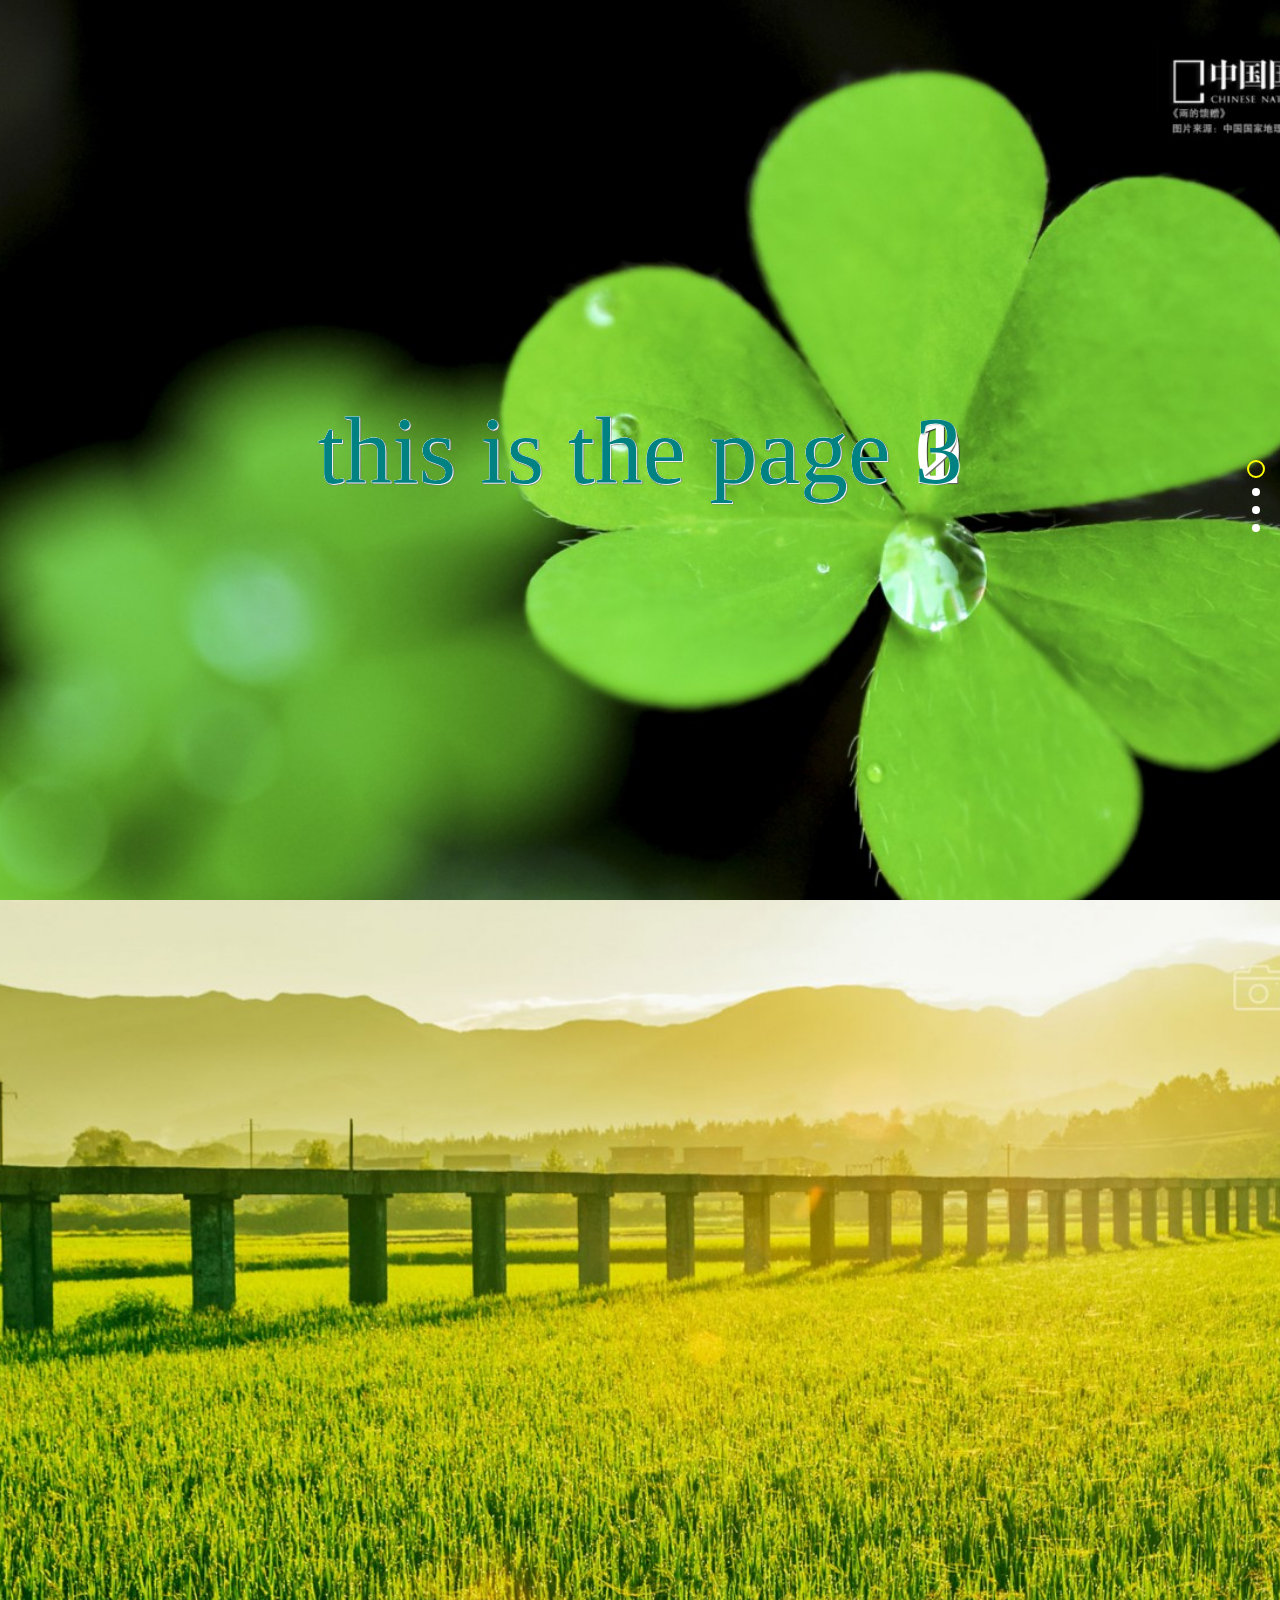
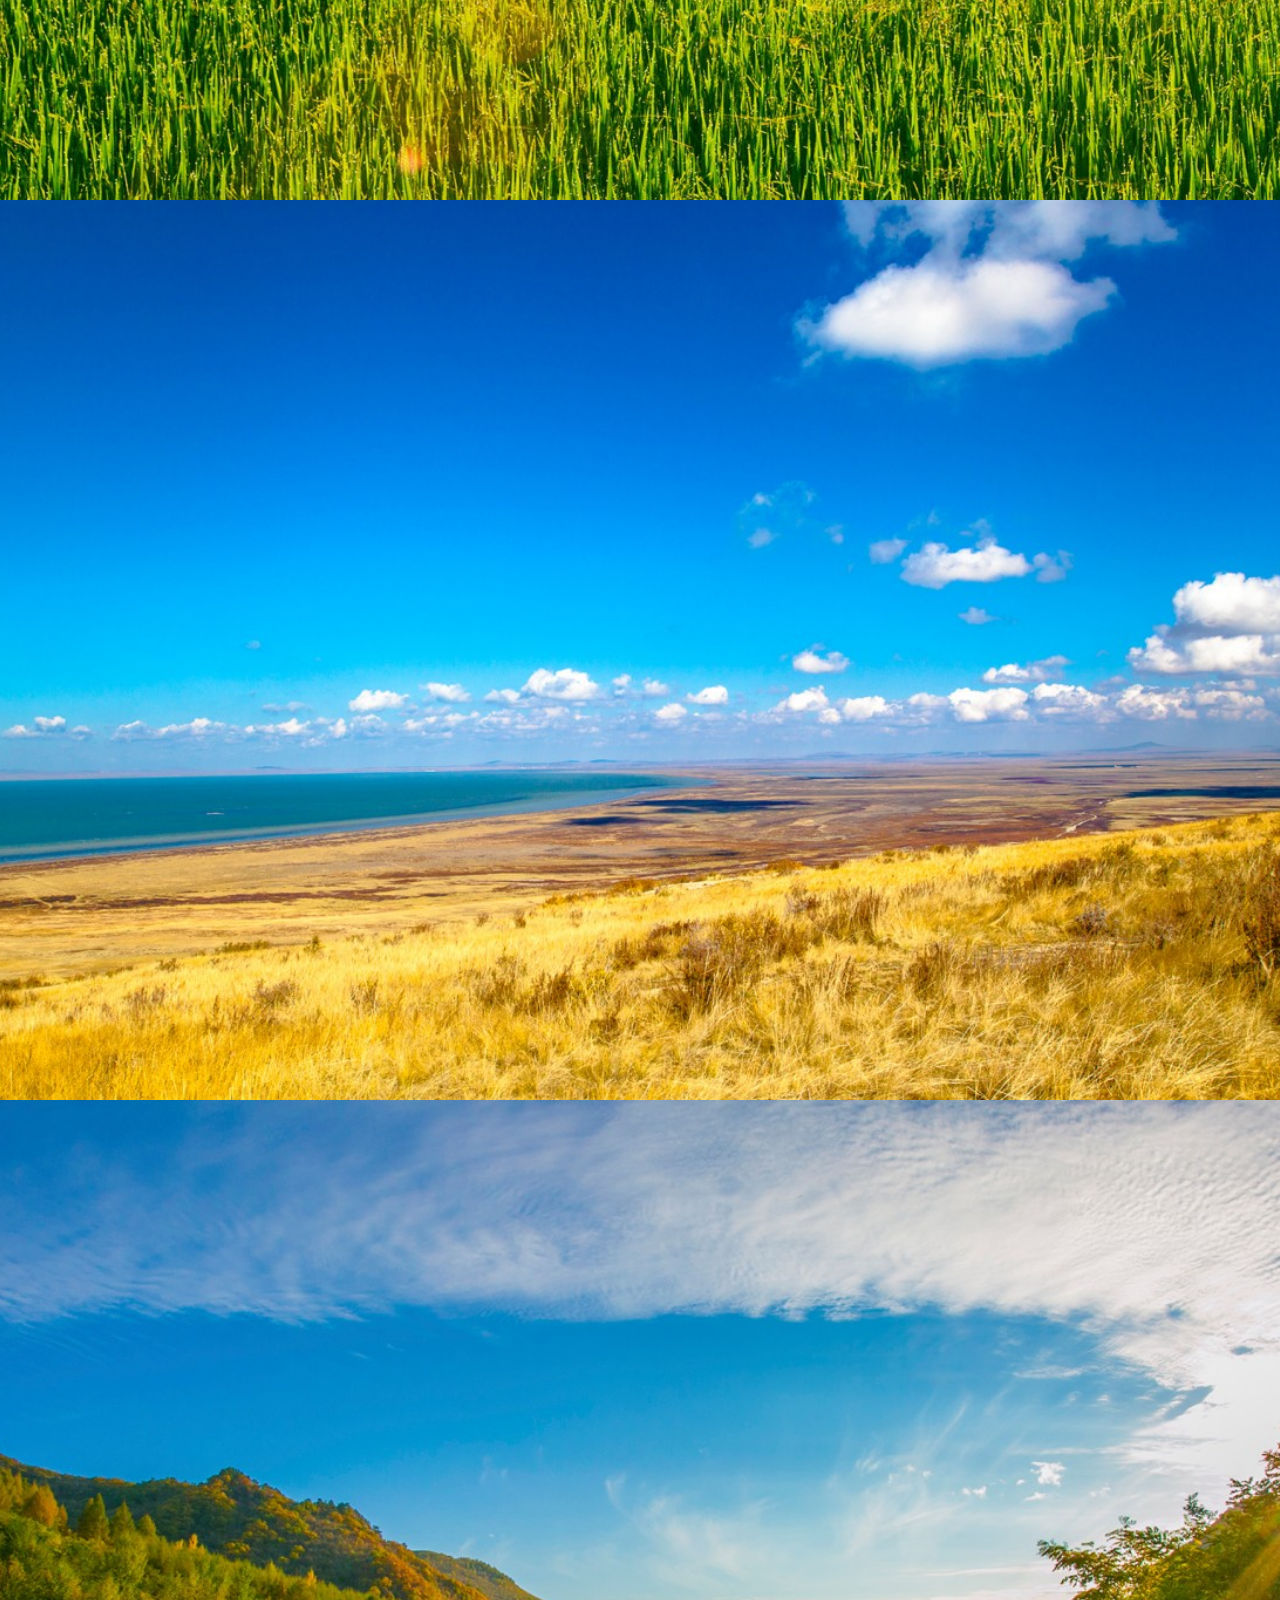
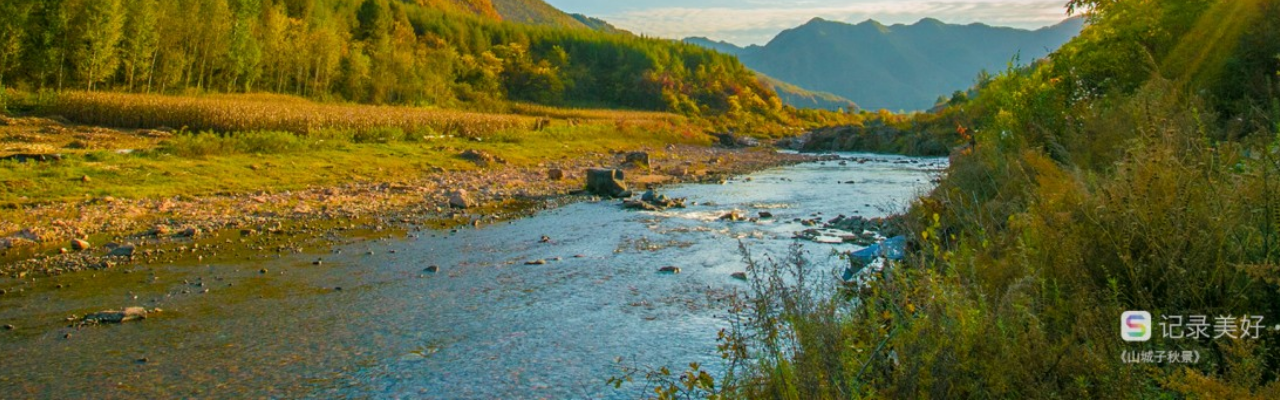
<file: index.html>
<!DOCTYPE html>
<html lang="en">
<head>
	<meta charset="UTF-8">
	<title>竖屏滚动</title>
	<link rel="stylesheet" type="text/css" href="css/index.css">
	<script type="text/javascript" src = "js/jquery-2.1.0.js"></script>
	<script type="text/javascript" src = "js/pageSwitch.js"></script>
</head>
<body>
	<div id="container" data-PageSwitch>
		<div class="sections active" >
			<div class="section" id="section0">
				<div class="intro">
					<h1>this is the page 0</h1>
				</div>
			</div>
			<div class="section" id="section1">
				<div class="intro">
					<h1>this is the page 1</h1>
				</div>
			</div>
			<div class="section" id="section2">
				<div class="intro">
					<h1>this is the page 2</h1>
				</div>
			</div>
			<div class="section" id="section3">
				<div class="intro">
					<h1>this is the page 3</h1>
				</div>
				
			</div>
		</div>
	</div>
</body>
</html>
</file>
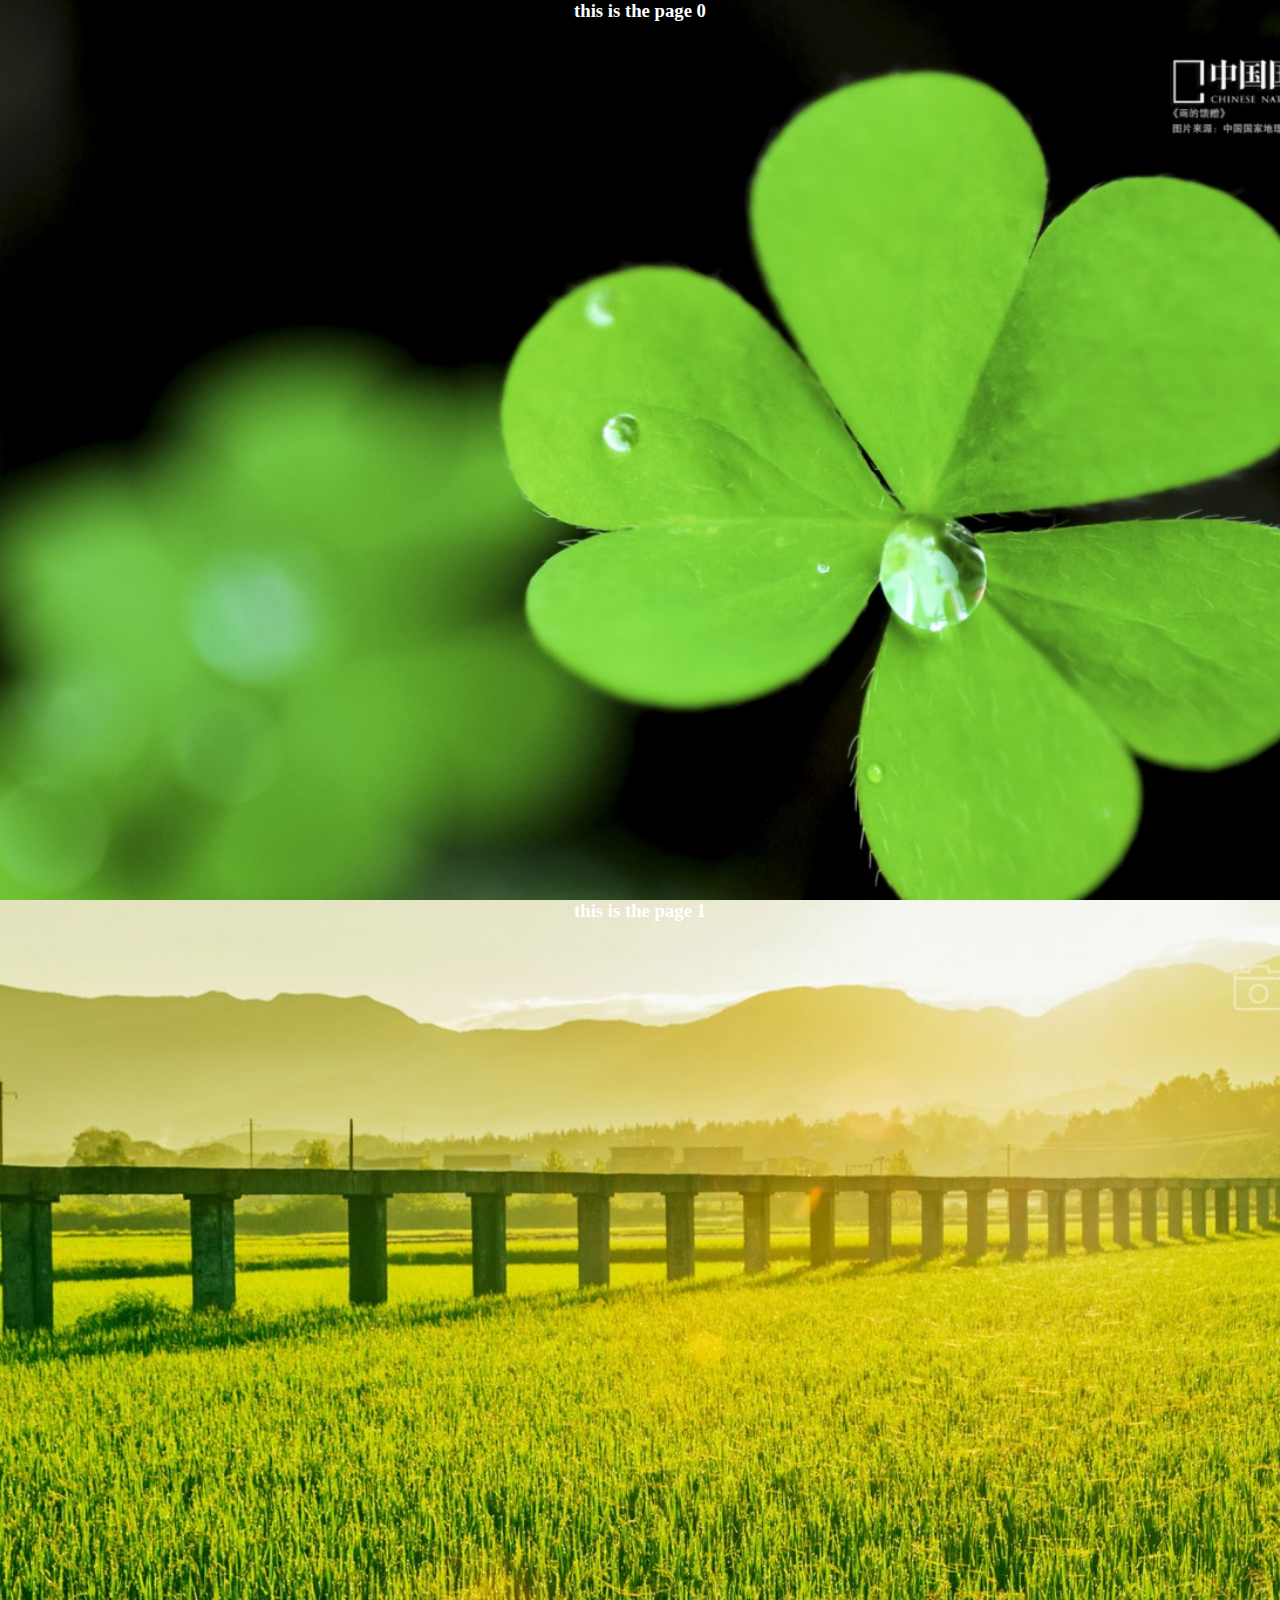
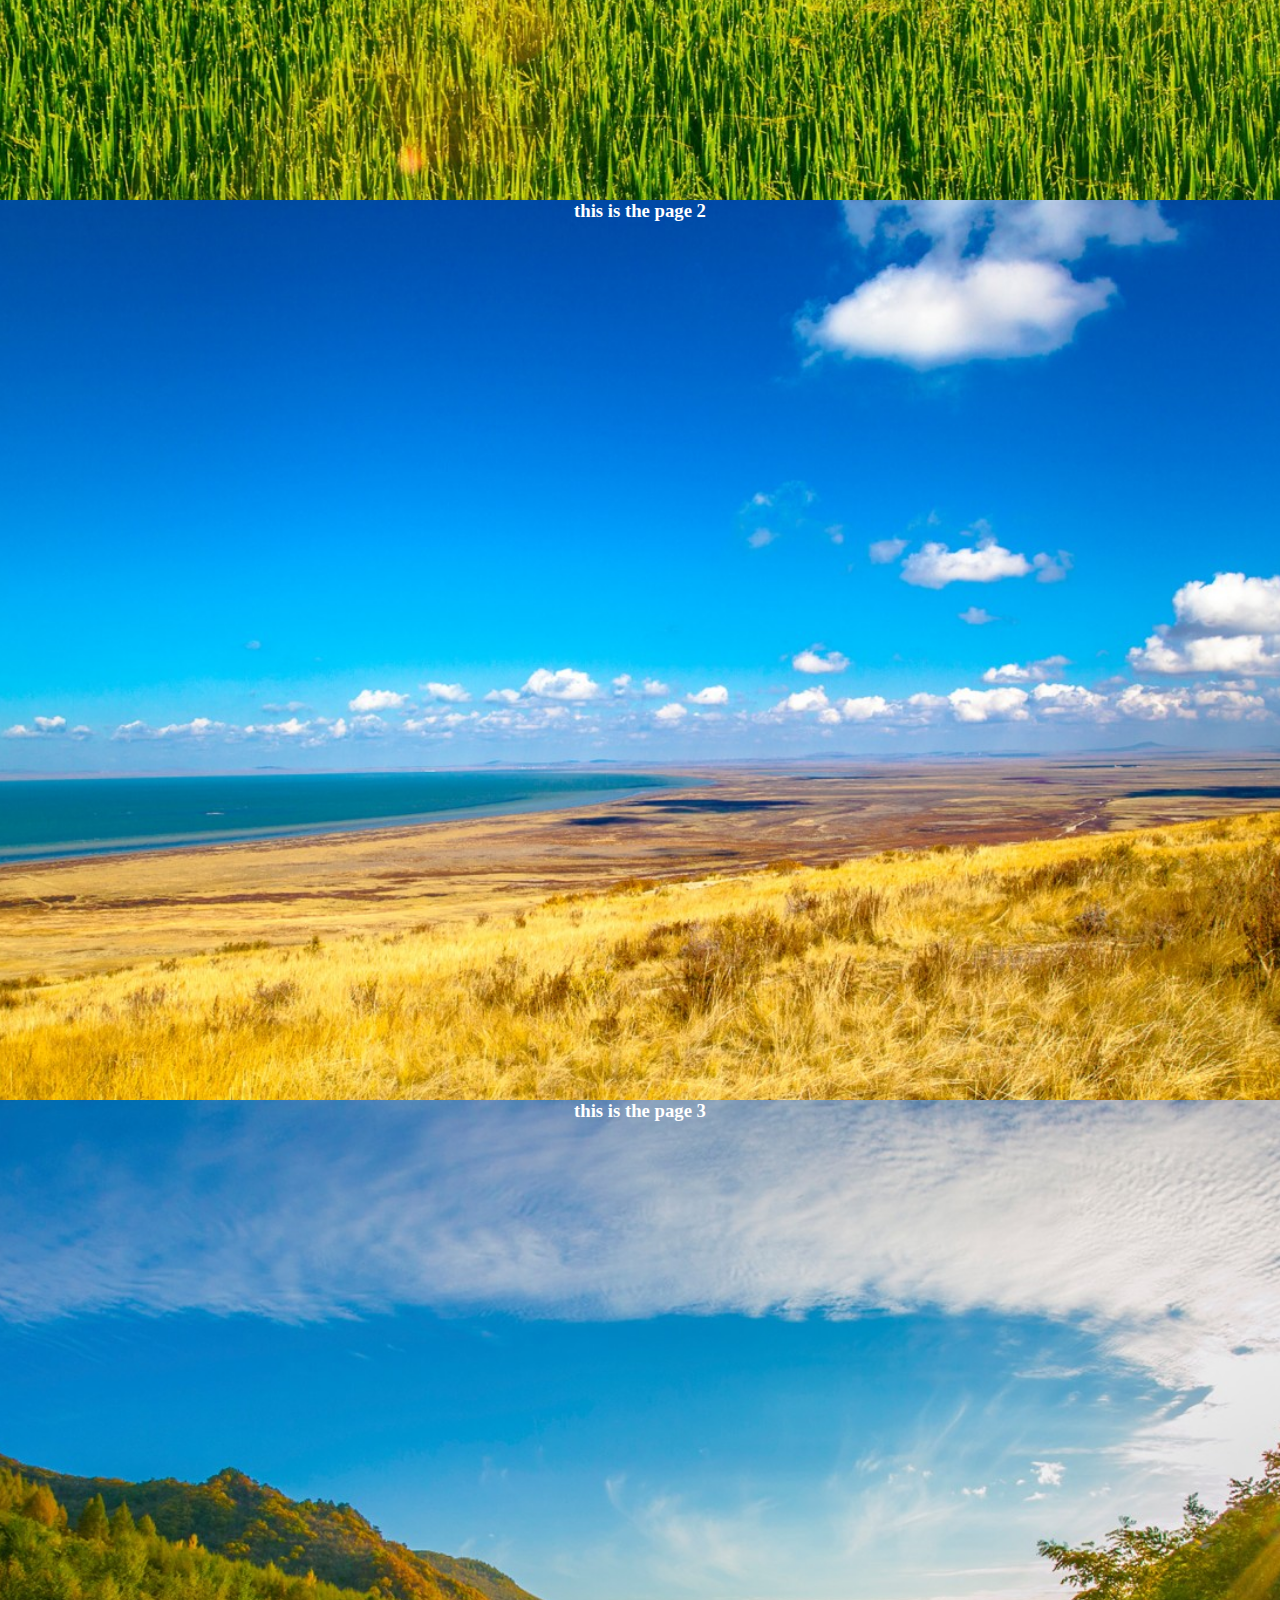
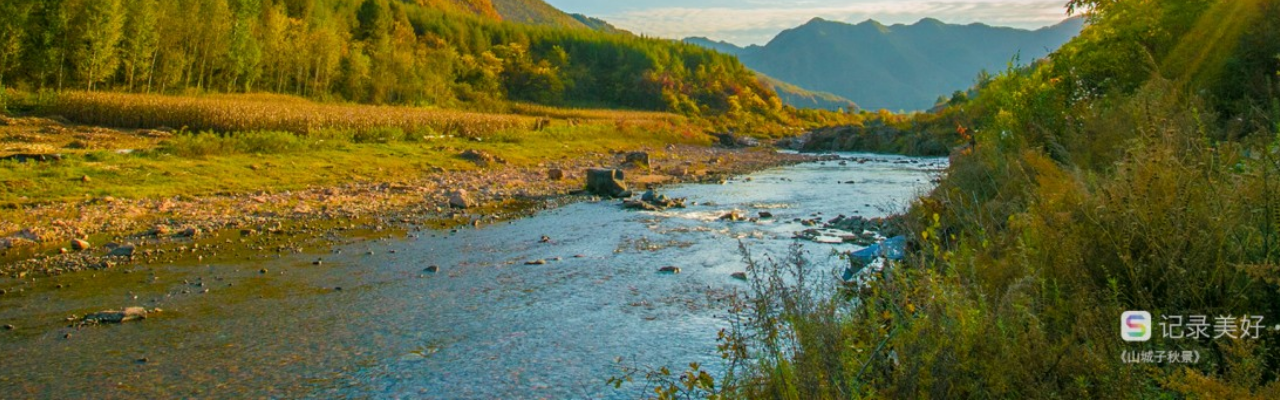
<file: views/index01.html>
<!DOCTYPE html>
<html lang="en">
<head>
	<meta charset="UTF-8">
	<title>竖屏滚动</title>
	<link rel="stylesheet" type="text/css" href="../css/index01.css">
</head>
<body>
	<div id="container">
		<div class="sections">
			<div class="section" id="section0">
				<h3>this is the page 0</h3>
			</div>
			<div class="section" id="section1">
				<h3>this is the page 1</h3>
			</div>
			<div class="section" id="section2">
				<h3>this is the page 2</h3>
			</div>
			<div class="section" id="section3">
				<h3>this is the page 3</h3>
			</div>
		</div>
	</div>
</body>
</html>
</file>
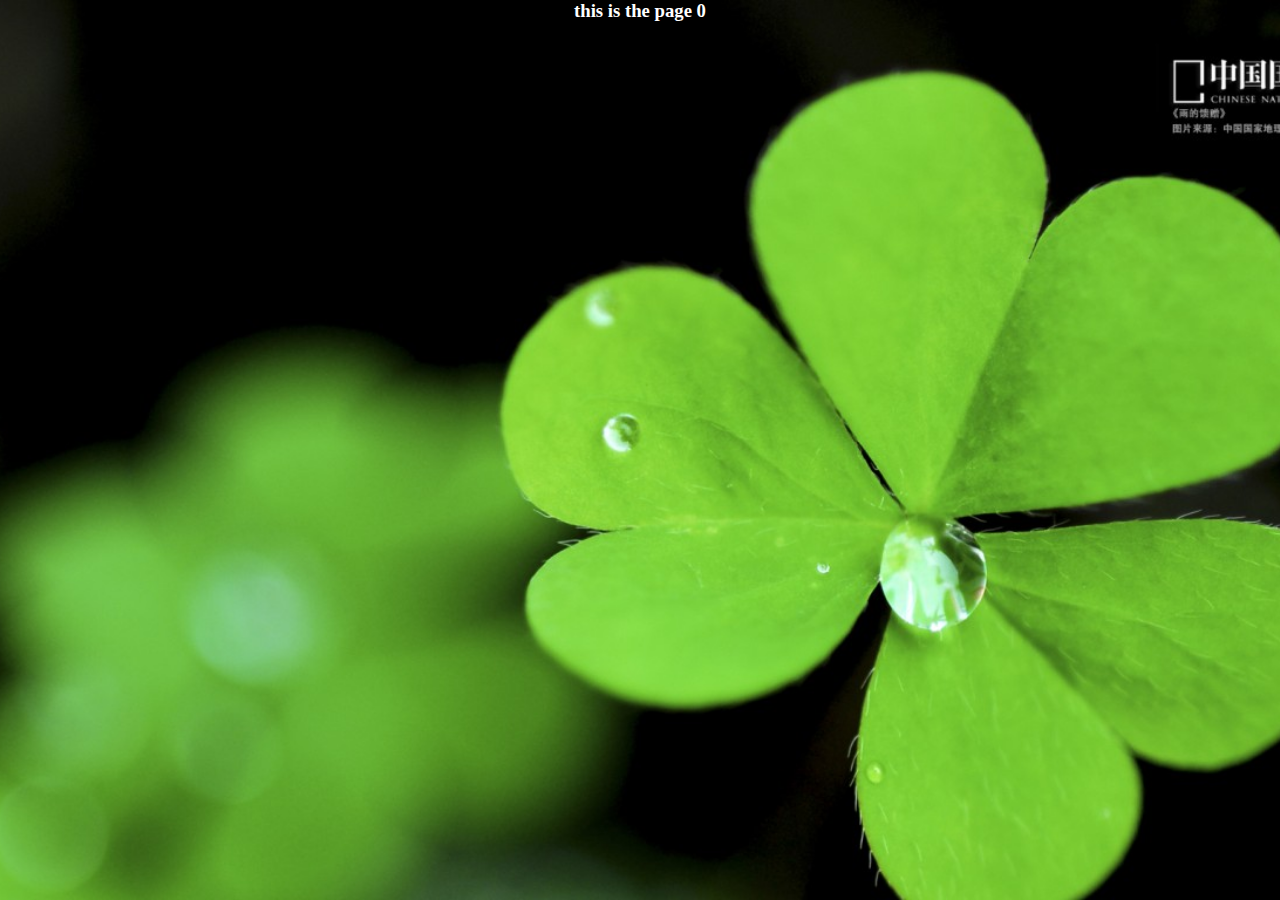
<file: views/index02.html>
<!DOCTYPE html>
<html lang="en">
<head>
	<meta charset="UTF-8">
	<title>横屏滚动</title>
	<link rel="stylesheet" type="text/css" href="../css/index02.css">
</head>
<body>
	<div id="container">
		<div class="sections">
			<div class="section left" id="section0">
				<h3>this is the page 0</h3>
			</div>
			<div class="section left" id="section1">
				<h3>this is the page 1</h3>
			</div>
			<div class="section left" id="section2">
				<h3>this is the page 2</h3>
			</div>
			<div class="section left" id="section3">
				<h3>this is the page 3</h3>
			</div>
		</div>
	</div>
</body>
</html>
</file>
<file: css/index.css>
*{
	padding: 0;
	margin: 0;
}
html,body{
	height: 100%;
}
#container,.sections,.section{
	height: 100%;
}
#section0,
#section1,
#section2,
#section3{
	background-color: #000;
	-webkit-background-size: cover;
	background-size: cover;
	background-position: 50% 50%;
	
}
#section0{
	color: #fff;
	text-shadow:1px 1px 1px #333;
	background-image: url(../images/1.jpg);
}
#section1{
	color: #fff;
	text-shadow:1px 1px 1px #333;
	background-image: url(../images/2.jpg);
}
#section2{
	background-image: url(../images/3.jpg);
	color: #fff;
	text-shadow:1px 1px 1px #666;
}
#section3{
	color: #008283;
	background-image: url(../images/4.jpg);
	text-shadow:1px 1px 1px #fff;
}

#section0 p{
	color: #F1FF00;
}
#section3 p{
	color: #00A3AF;
}	

.left{
	float: left;
}
h1{
	font-size: 6em;
	font-weight: normal;
}
p{
	font-size: 2em;
	margin:0.5em 0 2em 0;
}
.intro{
	position: absolute;
	top: 50%;
	width: 100%;
	-webkit-transform: translateY(-50%);
	transform: translateY(-50%);
	text-align: center;
}
/*分页样式*/
.pages{
	position:fixed;
	list-style: none;
}
.vertical.pages{
	right: 10px;
	top: 50%;
}
.horizontal.pages{
	left: 50%;
	bottom: 10px;
}
.pages li{
	width: 8px;
	height: 8px;
	border-radius: 50%;
	background: #fff;
	margin: 10px 5px;
	cursor: pointer;
}
.horizontal.pages li{
	display: inline-block;
	vertical-align: middle;
}
.pages li.active{
	width: 14px;
	height: 14px;
	border: 2px solid #FFFE00;
	background: none;
	margin-left: 0;
}

#section0 .title{
	-webkit-transform: translateX(-100%);
	transform: translateX(-100%);
	-webkit-animation: sectitle0 1s ease-in-out 100ms forwards;
	animation: sectitle0 1s ease-in-out 100ms forwards;
}
#section0 p{
			-webkit-transform: translateX(100%);
			transform: translateX(100%);
			-webkit-animation: sec0 1s ease-in-out 100ms forwards;
			animation: sec0 1s ease-in-out 100ms forwards;
		}
@-webkit-keyframes sectitle0{
	0%{
		-webkit-transform: translateX(-100%);
		transform: translateX(-100%);
	}
	100%{
		-webkit-transform: translateX(0);
		transform: translateX(0);
	}
}
@keyframes sectitle0{
	0%{
		-webkit-transform: translateX(-100%);
		transform: translateX(-100%);
	}
	100%{
		-webkit-transform: translateX(0);
		transform: translateX(0);
	}
}
@-webkit-keyframes sec0{
	0%{
		-webkit-transform: translateX(100%);
		transform: translateX(100%);
	}
	100%{
		-webkit-transform: translateX(0);
		transform: translateX(0);
	}
}
@keyframes sec0{
	0%{
		-webkit-transform: translateX(100%);
		transform: translateX(100%);
	}
	100%{
		-webkit-transform: translateX(0);
		transform: translateX(0);
	}
}
</file>
<file: css/index01.css>
*{
	padding: 0;
	margin: 0;
}
html,body{
	height: 100%;
}
#container,.sections,.section{
	height: 100%;
}
#section0,
#section1,
#section2,
#section3{
	background-color: #000;
	-webkit-background-size: cover;
	background-size: cover;
	background-position: 50% 50%;
	text-align: center;
	color: white;
}
#section0{
	background-image: url(../images/1.jpg);
}
#section1{
	background-image: url(../images/2.jpg);
}
#section2{
	background-image: url(../images/3.jpg);
}
#section3{
	background-image: url(../images/4.jpg);
}
</file>
<file: css/index02.css>
*{
	padding: 0;
	margin: 0;
}
html,body{
	height: 100%;
}
#container,.sections,.section{
	height: 100%;
}
#section0,
#section1,
#section2,
#section3{
	background-color: #000;
	-webkit-background-size: cover;
	background-size: cover;
	background-position: 50% 50%;
	text-align: center;
	color: white;
}
#section0{
	background-image: url(../images/1.jpg);
}
#section1{
	background-image: url(../images/2.jpg);
}
#section2{
	background-image: url(../images/3.jpg);
}
#section3{
	background-image: url(../images/4.jpg);
}
.left{
	float: left;
	width: 25%;
}
#container{
	width:400%;
}
</file>
